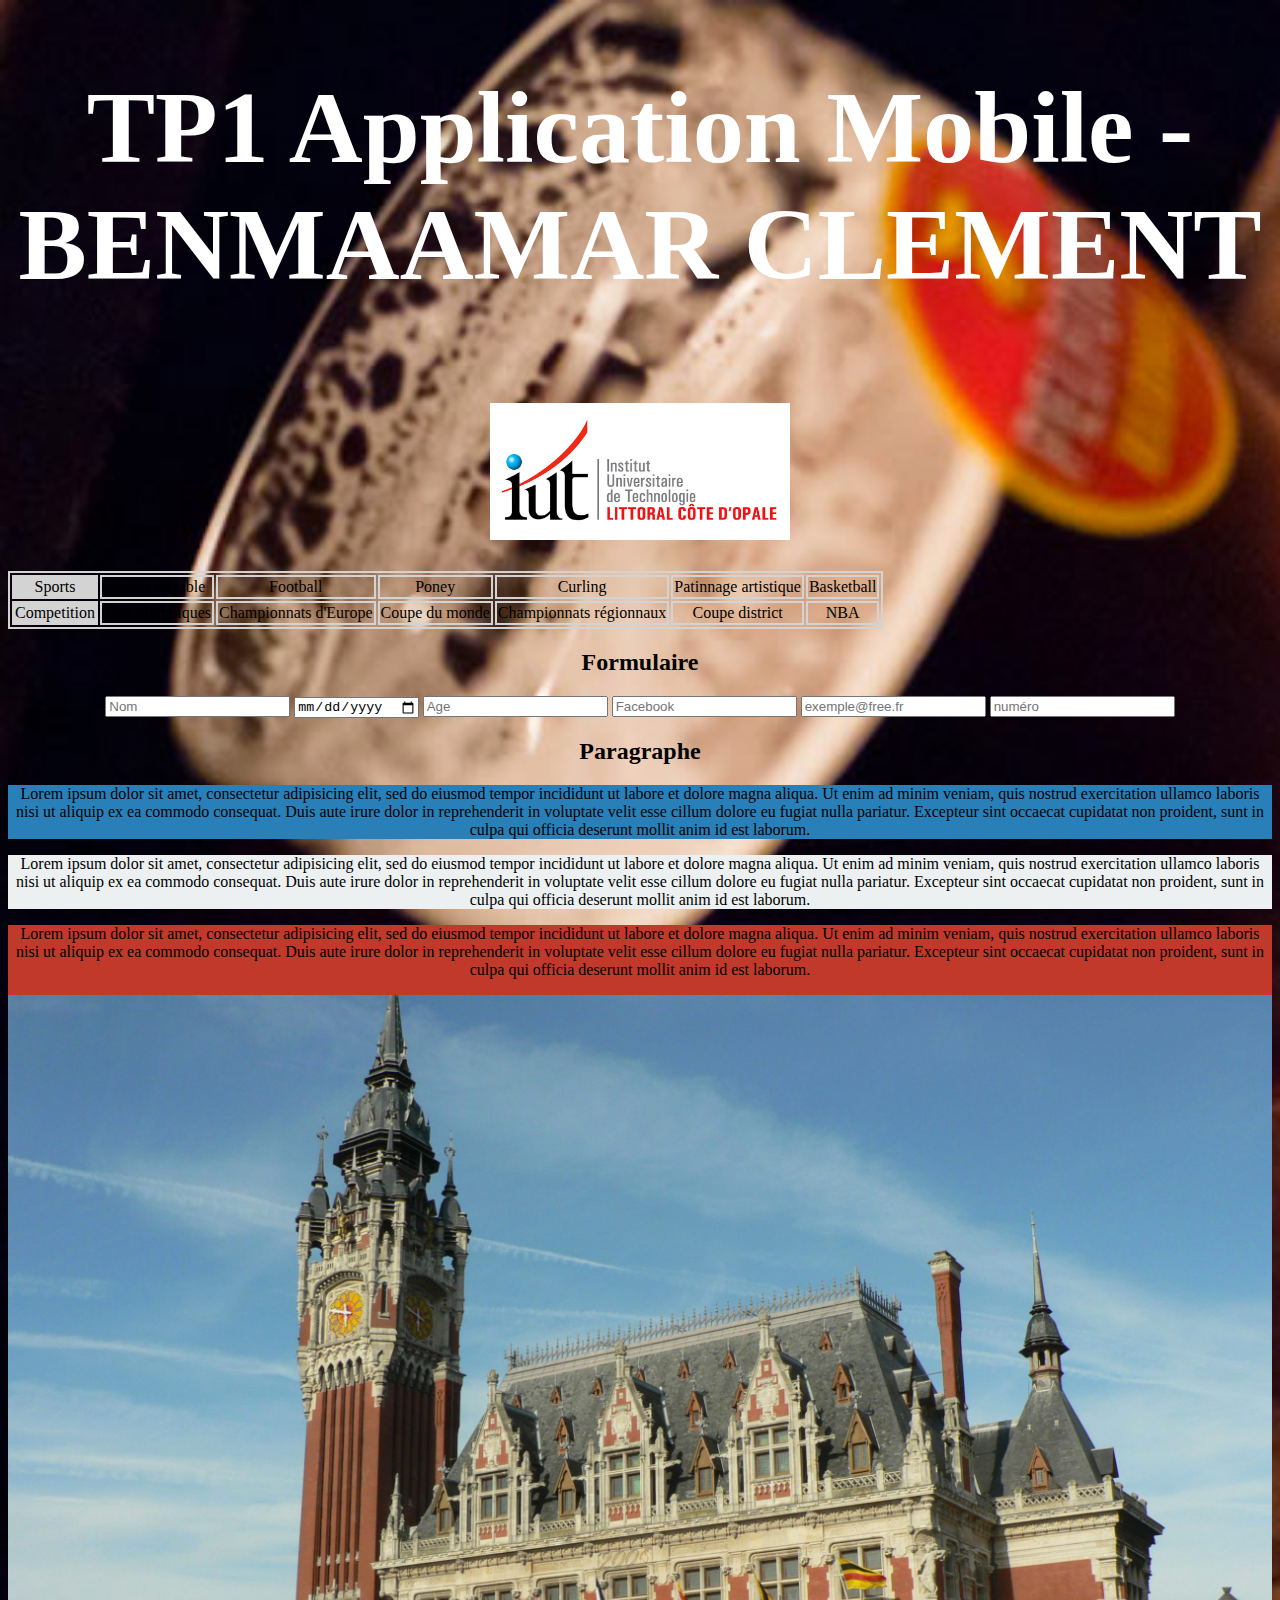
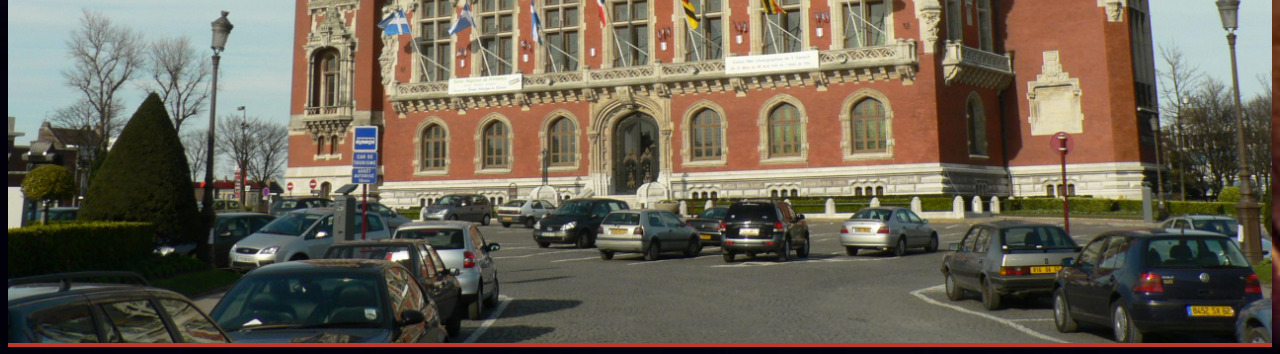
<file: index.html>
<!doctype html>
<html lang="fr">
    <head>
      <meta charset="utf-8">
      <meta name="viewport" content="width=device-width, initial-scale=1.0, shrink-to-fit=no">
        <link rel="apple-touch-icon" sizes="57x57" href="images/apple-icon-57x57.png">
        <link rel="apple-touch-icon" sizes="60x60" href="images/apple-icon-60x60.png">
        <link rel="apple-touch-icon" sizes="76x76" href="images/apple-icon-76x76.png">
        <link rel="apple-touch-icon" sizes="72x72" href="images/apple-icon-72x72.png">
        <link rel="apple-touch-icon" sizes="114x114" href="images/apple-icon-114x114.png">
        <link rel="apple-touch-icon" sizes="120x120" href="images/apple-icon-120x120.png">
        <link rel="apple-touch-icon" sizes="144x144" href="images/apple-icon-144x144.png">
        <link rel="apple-touch-icon" sizes="180x180" href="images/apple-icon-180x180.png">
        <link rel="apple-touch-icon" sizes="152x152" href="images/apple-icon-152x152.png">
        <link rel="icon" type="image/png" sizes="192x192"  href="images/android-icon-192x192.png">
        <link rel="icon" type="image/png" sizes="32x32" href="images/favicon-32x32.png">
        <link rel="icon" type="image/png" sizes="96x96" href="images/favicon-96x96.png">
        <link rel="icon" type="image/png" sizes="16x16" href="images/favicon-16x16.png">
        <meta name="msapplication-TileColor" content="#ffffff">
        <meta name="msapplication-TileImage" content="/ms-icon-144x144.png">
        <meta name="theme-color" content="#ffffff">
      <title>M4105C : Un super module</title>
      <link rel="stylesheet" href="css/style.css">
    </head>

    <body>
      <h1>TP1 Application Mobile - BENMAAMAR CLEMENT</h1>

      <div id="iut"></div>

      <table>
        <tr>
          <td>Sports</td>
          <td>Tennis de table</td>
          <td>Football</td>
          <td>Poney</td>
          <td>Curling</td>
          <td>Patinnage artistique</td>
          <td>Basketball</td>
        </tr>

        <tr>
          <td>Competition</td>
          <td>Jeux olympiques</td>
          <td>Championnats d'Europe</td>
          <td>Coupe du monde</td>
          <td>Championnats régionnaux</td>
          <td>Coupe district</td>
          <td>NBA</td>
        </tr>
      </table>

      <h2>Formulaire</h2>
      <form>

        <input type="text" name="nom" placeholder="Nom"/>
        <input type="date" name="dateNaissance" placeholder="Date naissance"/>
        <input type="number" name="age" placeholder="Age"/>
        <input type="url" name="facebook" placeholder="Facebook"/>
        <input type="mail" name="email" placeholder="exemple@free.fr"/>
        <input type="tel" name="telephone" placeholder="numéro"/>

      <h2>Paragraphe</h2>
        <div id="bleu">
          <p>Lorem ipsum dolor sit amet, consectetur adipisicing elit, sed do eiusmod tempor incididunt ut labore et dolore magna aliqua. Ut enim ad minim veniam, quis nostrud exercitation ullamco laboris nisi ut aliquip ex ea commodo consequat. Duis aute irure dolor in reprehenderit in voluptate velit esse cillum dolore eu fugiat nulla pariatur. Excepteur sint occaecat cupidatat non proident, sunt in culpa qui officia deserunt mollit anim id est laborum.</p>
        </div>

        <div id="blanc">
          <p>Lorem ipsum dolor sit amet, consectetur adipisicing elit, sed do eiusmod tempor incididunt ut labore et dolore magna aliqua. Ut enim ad minim veniam, quis nostrud exercitation ullamco laboris nisi ut aliquip ex ea commodo consequat. Duis aute irure dolor in reprehenderit in voluptate velit esse cillum dolore eu fugiat nulla pariatur. Excepteur sint occaecat cupidatat non proident, sunt in culpa qui officia deserunt mollit anim id est laborum.</p>
        </div>

        <div id="rouge">
          <p>Lorem ipsum dolor sit amet, consectetur adipisicing elit, sed do eiusmod tempor incididunt ut labore et dolore magna aliqua. Ut enim ad minim veniam, quis nostrud exercitation ullamco laboris nisi ut aliquip ex ea commodo consequat. Duis aute irure dolor in reprehenderit in voluptate velit esse cillum dolore eu fugiat nulla pariatur. Excepteur sint occaecat cupidatat non proident, sunt in culpa qui officia deserunt mollit anim id est laborum.</p>
          <img src="images/calais.jpg" alt="Marie de Calais"/>
        </div>


    </body>
</html>
</file>
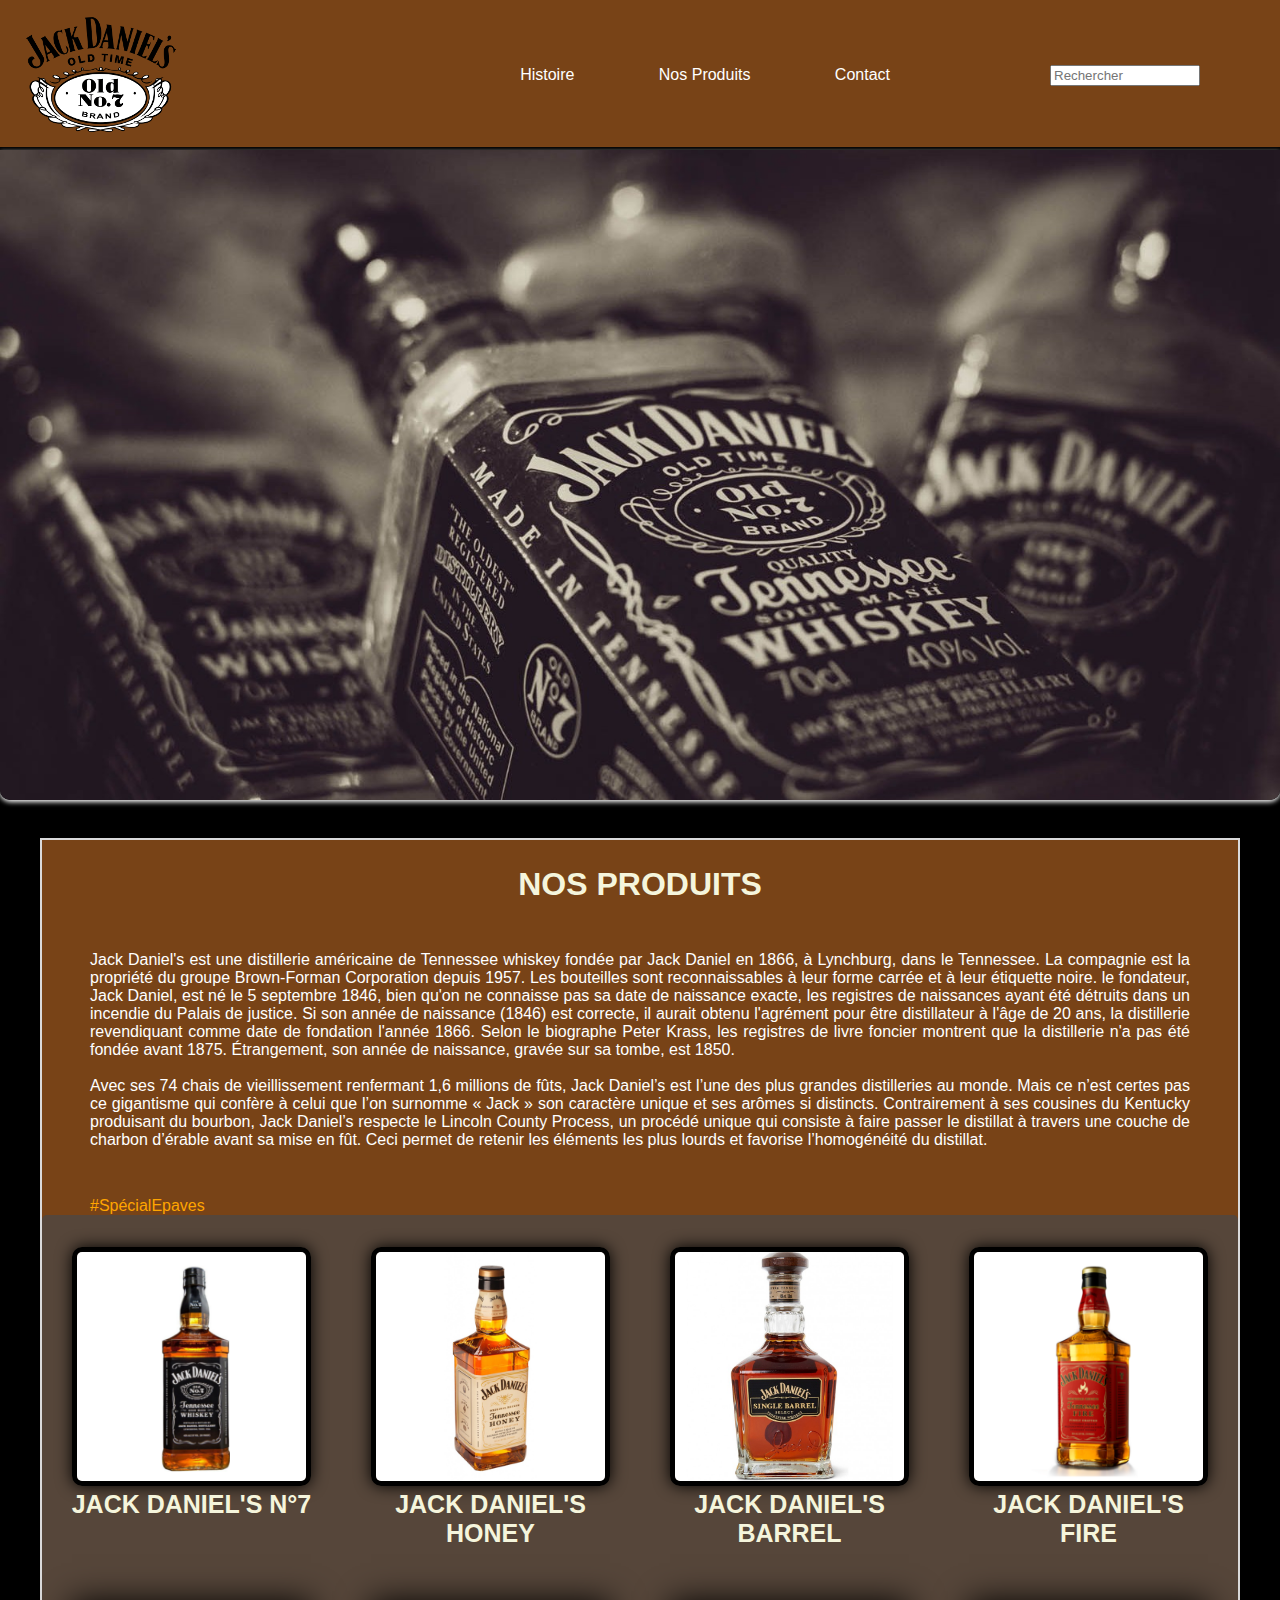
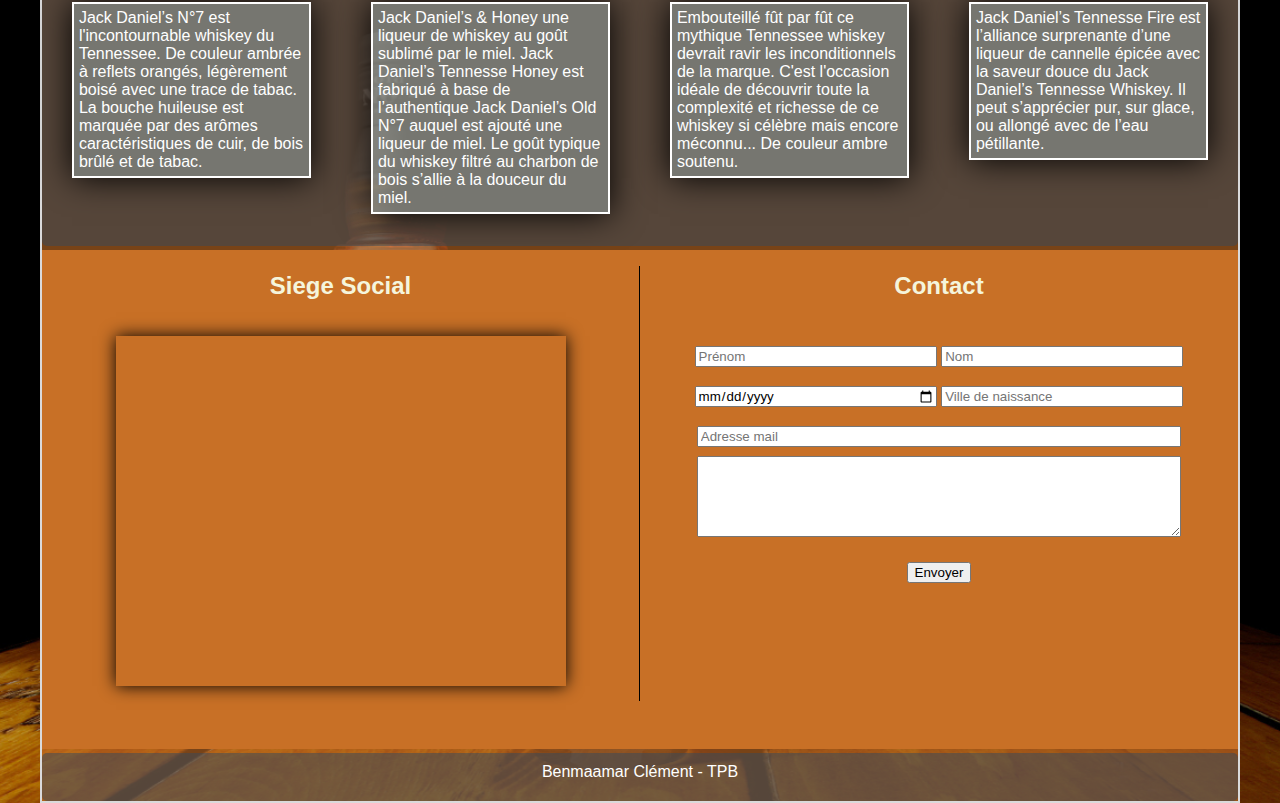
<file: Creation/index.html>
<!doctype html>
<html lang="fr">
    <head>
      <meta charset="utf-8">
      <meta name="viewport" content="width=device-width, initial-scale=1.0, shrink-to-fit=no">
      <title>Jack Daniel's</title>
      <script type="text/javascript" src="js/jquery-3.1.1.min.js"></script>
      <script type="text/javascript" src="js/script.js"></script>
      <link rel="shortcut icon" href="img/favicon.ico" type="image/x-icon">
      <link rel="icon" href="img/favicon.ico" type="image/x-icon">
      <link rel="stylesheet" href="css/style.css">
    </head>

    <body>

      <header>

        <a href="#"><img class="logo" src="img/jacklogo.png" alt="Logo Jack Daniels" width="150px"></a>

        <nav>
          <div id="hamburger">
            <img class="hamburger" src="img/menu-icon.png" alt="hamburger" width="40px">
          </div>

          <div id="liste">
            <ul>
              <li><a href="#intro">Histoire</a></li>
              <li><a href="#article">Nos Produits</a></li>
              <li><a href="#extra">Contact</a></li>
            </ul>
          </div>

          <div id="bar">
            <form id="search" method="post">
              <input type="text" name="saisie" placeholder="Rechercher">
            </form>
          </div>
        </nav>
      </header>

      <div id="banniere"></div>

          <div id="intro">
            <h1>Nos Produits</h1>

            <p class="presentation">Jack Daniel's est une distillerie américaine de Tennessee whiskey fondée par Jack Daniel en 1866, à Lynchburg,
              dans le Tennessee. La compagnie est la propriété du groupe Brown-Forman Corporation depuis 1957. Les bouteilles
              sont reconnaissables à leur forme carrée et à leur étiquette noire. le fondateur, Jack Daniel, est né le 5 septembre 1846,
              bien qu'on ne connaisse pas sa date de naissance exacte, les registres de naissances ayant été détruits dans un incendie du Palais de justice.
              Si son année de naissance (1846) est correcte, il aurait obtenu l'agrément pour être distillateur à l'âge de 20 ans, la distillerie revendiquant
              comme date de fondation l'année 1866. Selon le biographe Peter Krass, les registres de livre foncier montrent que la distillerie n'a pas été fondée
              avant 1875. Étrangement, son année de naissance, gravée sur sa tombe, est 1850.<br><br> Avec ses 74 chais de vieillissement renfermant 1,6 millions de fûts,
              Jack Daniel’s est l’une des plus grandes distilleries au monde. Mais ce n’est certes pas ce gigantisme qui confère à celui que l’on surnomme « Jack »
              son caractère unique et ses arômes si distincts. Contrairement à ses cousines du Kentucky produisant du bourbon, Jack Daniel’s respecte le Lincoln County
              Process, un procédé unique qui consiste à faire passer le distillat à travers une couche de charbon d’érable avant sa mise en fût. Ceci permet de retenir les
              éléments les plus lourds et favorise l’homogénéité du distillat. <div id="epaves"><a>#SpécialEpaves</a></div></p>

              <img id="egg" src="img/easteregg.jpg" alt="La Dream Team">

            <div id="article">

                <div class="produit">
                  <figure>
                    <img class="image" src="img/Sky.png" alt="Whisky">
                    <h1>Jack Daniel's N°7</h1>
                    <figcaption>Jack Daniel’s N°7 est l'incontournable whiskey du Tennessee. De couleur ambrée à reflets orangés, légèrement boisé avec une trace de tabac.
                      La bouche huileuse est marquée par des arômes caractéristiques de cuir, de bois brûlé et de tabac.</figcaption>
                  </figure>
                </div>

                <div class="produit">
                  <figure>
                    <img src="img/JACKDANIELS.jpg" alt="Miel">
                    <h1>Jack Daniel's Honey</h1>
                    <figcaption>Jack Daniel’s & Honey une liqueur de whiskey au goût sublimé par le miel. Jack Daniel’s Tennesse Honey est fabriqué à base de l’authentique Jack Daniel’s Old N°7
                      auquel est ajouté une liqueur de miel. Le goût typique du whiskey filtré au charbon de bois s’allie à la douceur du miel.</figcaption>
                  </figure>
                </div>

                <div class="produit">
                  <figure>
                    <img src="img/jack-daniels-single-barrel-maison-del-gusto.jpg" alt="Barrel">
                    <h1>Jack Daniel's Barrel</h1>
                    <figcaption>Embouteillé fût par fût ce mythique Tennessee whiskey devrait ravir les inconditionnels de la marque. C'est l'occasion idéale de découvrir toute la complexité
                      et richesse de ce whiskey si célèbre mais encore méconnu... De couleur ambre soutenu.</figcaption>
                  </figure>
                </div>

                <div class="produit">
                  <figure>
                    <img src="img/Fire.png" alt="Fire">
                    <h1>Jack Daniel's Fire</h1>
                    <figcaption>Jack Daniel’s Tennesse Fire est l’alliance surprenante d’une liqueur de cannelle épicée avec la saveur douce du Jack Daniel’s Tennesse Whiskey.
                      Il peut s’apprécier pur, sur glace, ou allongé avec de l’eau pétillante. </figcaption>
                  </figure>
                </div>
            </div>

            <div id="extra">
              <div id="map">
                <h2>Siege Social</h2>
                <iframe src="https://www.google.com/maps/embed?pb=!1m17!1m11!1m3!1d421.59286457300186!2d-86.37348766403466!3d35.28744606871406!2m2!1f141.07090380494418!2f44.92941421202812!3m2!1i1024!2i768!4f20!3m3!1m2!1s0x8863d104fe5655af%3A0xace27d9b76efce72!2s182+Lynchburg+Hwy%2C+Lynchburg%2C+TN+37352%2C+%C3%89tats-Unis!5e1!3m2!1sfr!2sfr!4v1486549528397" width="450" height="350" frameborder="0" style="border:0" allowfullscreen></iframe>
              </div>

              <div id="formulaire">
                <h2>Contact</h2>
                <form>
                  <input type="text" name="prenom" placeholder="Prénom"/>
                  <input type="text" name="nom" placeholder="Nom"/>
                  <input type="date" name="dateNais" placeholder="Date de naissance"/>
                  <input type="text" name="ville" placeholder="Ville de naissance"/>
                  <input type="email" name="mail" placeholder="Adresse mail"/>
                  <!-- <input type="file" name="photo"/> -->
                  <textarea name="mess" rows="5" cols="30"></textarea>
                  <input type="submit" name="send" value="Envoyer"/>
                </form>
              </div>
            </div>

            <footer>Benmaamar Clément - TPB</footer>

            </div>

          </div>



    </body>

</html>
</file>
<file: css/style.css>
#rouge{
  background-color: #c0392b;
}

#bleu{
  background-color: #2980b9;
}

#blanc{
  background-color: #ecf0f1;
}

img{
  max-width: 100%;
}

body{
  background-image: url("../images/bg.jpg");
  background-size: cover;
  background-repeat: no-repeat;
  text-align: center;
}

h1{
  font-size: 8vw;
  color:white;
}

#iut{
  background-position: center;
  height: 200px;
  background-image: url("../images/logo-iut.jpg");
  background-repeat: no-repeat;
  background-size: 300px;

}

table{
  border:2px solid lightgrey;
}

td:first-child{
  background-color: lightgrey;
}

td{
  border:2px solid lightgrey;
}

@media screen and (max-width: 480px) {

  body{
    background-color: #95a5a6;
  }

  img{
    max-width: 100%;
  }

  table tr, table td{
    display: list-item;
    list-style-type: none;
  }

  table{
    width:100%;
  }

}
</file>
<file: Creation/css/style.css>
*{
  margin:auto;
  font-family: Arial, Helvetica, sans-serif;
  color:white;
  box-sizing: border-box;
}

body{
  width: 100%;
  background-color: black;
  background-image: url("../img/wiskey4.jpg");
  background-position: bottom;
  background-repeat: no-repeat;
  background-size: contain;
}

a{
  text-decoration: none;
}

a:hover{
  color: #708090;
}

h2, h1{
  color: #f5f5dc;
}


/***********************/
/*ENTETE : MENU ET LOGO*/
/***********************/

#hamburger{
  display:none;
}

header{
  background-color: rgba(200,112,38,0.6);
  width: 100%;
  height: 150px;
  line-height: 150px;
  border-bottom: 3px solid black;
}
header img{
  display: inline-block;
  margin-left:2%;
  float: left;
}
header nav{
  display: inline-block;
  list-style-type: none;
  float: right;
}
#liste{
  float: left;
}
#liste ul li{
  display: inline-block;
  font-family: Avantgarde, sans-serif;
  color: #bdc3c7;
  margin-left: 5rem;
}
#liste ul{
  margin-right: 10rem;
}
#bar{
  float: right;
}
#bar form{
  margin-right: 5rem;
}
header input[type=text]{
  width: 150px;
  color: grey;
}

/**********/
/*BANNIERE*/
/**********/

#banniere{
  height:650px;
  width: 100%;
  background-image: url("../img/40bcf93c6b304a1188ddb371c2992ac5.jpg");
  background-repeat: no-repeat;
  background-size: cover;
  box-shadow: 0px 2px 5px white;
  border-radius: 0px 0px 10px 10px;
}

/************************************/
/*PREMIER PARAGRAPHE DE PRESENTATION*/
/************************************/

#intro{
  padding-top: 2%;
  margin-top: 3%;
  width: 1200px;
  background-color: rgba(200,112,38,0.6);
  border: 2px solid #DADADB;
}
#intro h1{
  text-align: center;
  text-transform: uppercase;
}
.presentation{
  text-align: justify;
  padding: 3rem;
}

#epaves a{
  color: orange;
  cursor: pointer;
  margin-left: 3rem;
}

img#egg{
  display: none;
  margin-top: 10px;
  padding: 0rem;
  width: 100%;
  box-shadow: 0 0 1em black;
}

/********************/
/*LISTE DES PRODUITS*/
/********************/

#article{
  width: 100%;
  display: inline-block;
  text-align: center;
  padding-top: 2rem;
  padding-bottom: 2rem;
  background-color: rgba(52, 73, 94,0.5);
  border-radius: 5px;
}
figure img{
  width: 80%;
  border-radius: 10px;
  border: 5px solid black;
  box-shadow: 0 0 1em black;
}
.produit figure{
  width: 25%;
  float: left;
}
.produit figcaption{
  width: 80%;
  text-align: left;
  padding: 5px;
  background-color: rgba(149, 165, 166,0.5);
  border: 2px solid white;
  box-shadow: 0 0 2em black;
}
.produit figure h1{
  /*border-bottom: 5px solid black;*/
  font-size: 25px;
  width: 85%;
  height: 80px;
  margin-bottom: 2rem;
}

/********************/
/*MAPS ET FORMULAIRE*/
/********************/

#extra{
  display: inline-block;
  width: 100%;
  padding-top : 1rem;
  padding-bottom: 3rem;
  background-color: rgb(200,112,38)
}
#map, #formulaire{
  text-align: center;
  float: left;
  width: 50%;
  line-height: 40px;
}
#map h2,#formulaire h2{
  text-align: center;
  padding-bottom: 30px;
}
#map{
  border-right: 1px solid black;
}
iframe{
  max-width: 90%;
  box-shadow: 0 0 1em black;
}
#formulaire form{
  width: 90%;
}
#formulaire input[type=text],#formulaire input[type=date]{
  width: 45%;
}
#formulaire input[type=email],#formulaire textarea{
  width: 90%;
}
#formulaire input{
  color: black;
}

/********/
/*FOOTER*/
/********/

footer{
  text-align: center;
  padding-top: 10px;
  padding-bottom: 20px;
  background-color: rgba(52, 73, 94,0.5);
  border-radius: 5px;
}

/*********************/
/**VERSION TABLETTE**/
/*********************/

@media only screen and (max-width : 1024px) {

  /***********************/
  /*ENTETE : MENU ET LOGO*/
  /***********************/

  header{
    height: 200px;
    line-height: 30px;
  }
  .logo{
    display: block;
    float: none;
    margin: auto;
    margin-bottom: 10px;
  }
  header nav{
    float: none;
    height: 50px;
    width: 100%;
  }
  #liste{
    width: 50%;
    float: left;
    text-align: right;
  }
  #bar{
    width: 50%;
  }
  header img{
    float: none;
  }
  #liste ul li{
    margin-left: 20px;
  }
  #liste ul{
    padding: 0;
    margin-right: auto;
    margin-left: 0px;
  }
  #bar form{
    padding-left: 50px;
  }

  /*******/
  /*INTRO*/
  /*******/

  #intro{
    width:100%;
    border: none;
    border-top: 3px solid white;
    margin-top: 0;
  }

  /*********/
  /*ARTICLE*/
  /*********/

  .produit figure{
    width: 50%;
    margin-bottom: 50px;
  }

}

/**********************/
/****VERSION MOBILE****/
/**********************/

@media only screen and (max-width : 470px) {


/**********/
/*BANNIERE*/
/**********/

  #banniere{
    height:450px;
  }

/*****************/
/******ENTETE*****/
/*****************/

  #hamburger{
    display: block;
    text-align: center;
    cursor: pointer;
  }

  header{
    height: 275px;
  }

  form#search{
    text-align: center;
    padding: 0;
    margin: 0;
  }

  #bar{
    display: none;
    float: none;
    width: 100%;
    text-align: center;
  }

  header input[type="text"]{
    width: 70%;
  }

  #liste{
    display: none;
    float: none;
    width: 100%;
    text-align: center;
  }

  #liste ul{
    margin: auto;
    padding: 0;
    margin-left: -20px;
  }

/*******************/
/******ARTICLE******/
/*******************/

  .produit figure{
    width: 100%;
  }

/*******************/
/*******************/
/*********EXTRA*****/

  #map, #formulaire{
    float: none;
    width: 100%;
  }

  #formulaire form{
    width: 100%;
  }

}
</file>
